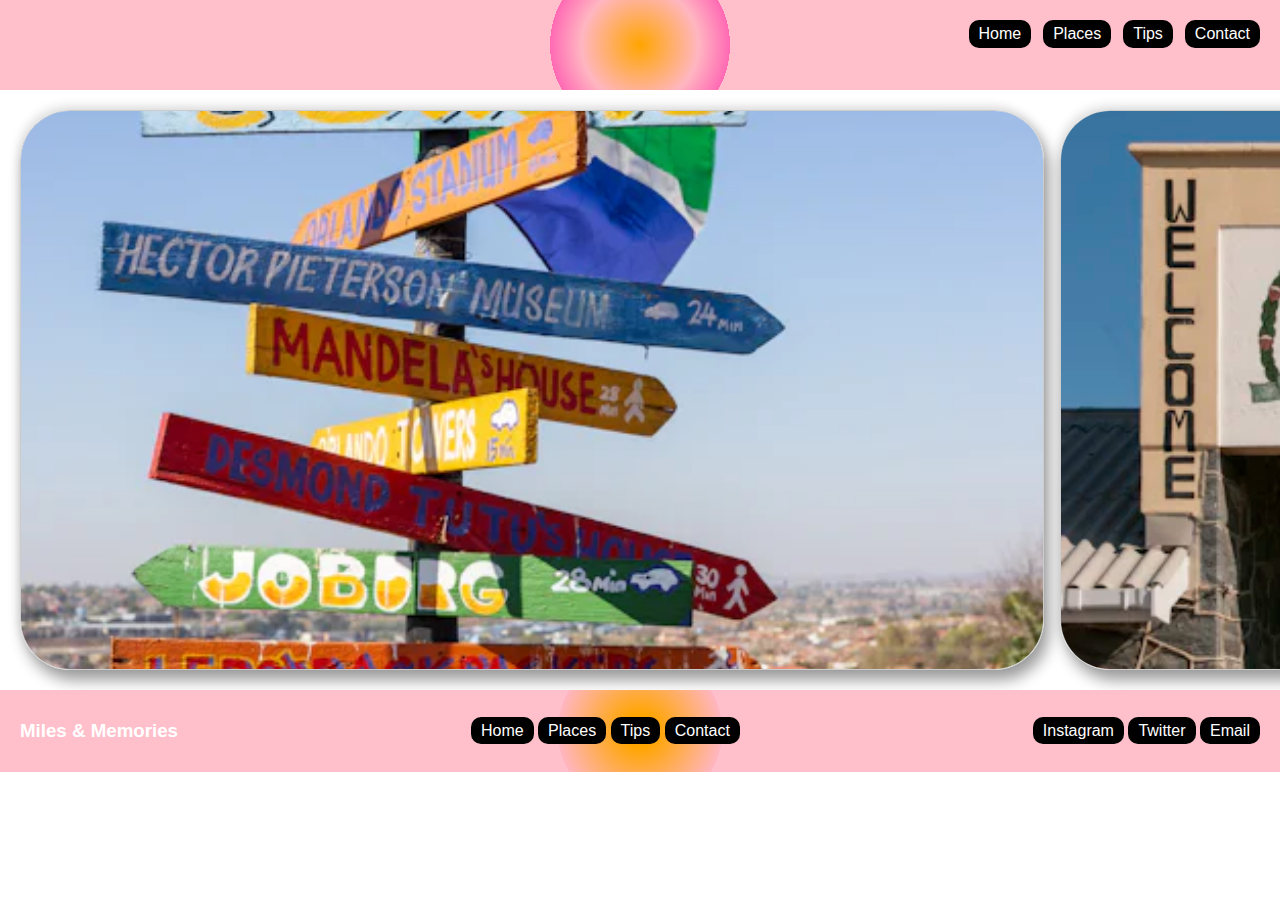
<file: places.html>
<!DOCTYPE html>
<html lang="en">
<head>
    <link href="style.css" rel="stylesheet"/>
    <title>Personal Traveller Blog</title>
    <meta charset="utf-8">
    <meta name="viewport" content="width=device-width, initial-scale=1.0">
</head>
<body>
    <header class="header"> 
        <nav class="nav-links">
            <a href="index.html">Home</a>
            <a href="places.html">Places</a>
            <a href="tips.html">Tips</a>
            <a href="contact.html">Contact</a>
        </nav>
    </header>
    
    <ul class="container-block">
        <li>
            <img src="images/vilakazi.webp" alt="Vilakazi street">
            <div class="content">
                <span>
                   <h1>Soweto, South Africa</h1>
                        <h2>Where My Journey Began</h2>
                            <p>On a golden Sunday - music from a shebeen, kids chasing a soccer ball, braai smoke hugging me like home. This is where my story began.</p>

                        <h3>Highlights:</h3>
                            <p><strong>Vilakazi Street & Mandela House:</strong> Outside Mandela House, history felt close. On this street of legends, I saw how change starts in everyday homes.</p>

                            <p><strong>Hector Pieterson Museum:</strong> Quiet but powerful. That photo of Hector isn’t just history, it’s sacrifice. I left with tears and deep gratitude.</p>

                            <p><strong>Orlando Towers:</strong> Bright, bold, and buzzing with energy. I didn’t jump (yet!), but it’s where art, thrill, and community collide.</p>

                            <p><strong>Kasi Food:</strong> Soweto tastes like shisanyama, kota crunch, and sweet amagwinya. I shared pap and grilled meat with strangers who became friends.</p>


                    </span>
                </div>
            </li>
    
                
    <li>
        <img src="images/prison.webp">
        <div class="content">
            <span>
                <h1>Cape Town, South Africa</h1>
                    <h2>Cape Town: Where Mountains Meet the Sea</h2>
                        <p>The first time I saw Table Mountain rising above the city, it felt like a painting had come to life. Mornings started with sea spray drifting along the promenade, afternoons with markets alive with color, and evenings when the mountain turned gold in the sunset. Cape Town isn’t just beautiful, it feels like the earth is showing off.</p>
        
                    <h3>Highlights:</h3>
                            <p><strong>Table Mountain:</strong> Taking the cable car up, the world opened beneath me, ocean, city, vineyards, all in one sweep. The silence at the top is humbling, like the mountain asks you to pause.</p>
                           <p><strong>Robben Island:</strong> Standing in Nelson Mandela’s cell, I felt the weight of resilience. The guide, once a former prisoner, told stories not from history books, but from his own memory.</p>
                            <p><strong>Cape Point:</strong> Where two oceans meet - the wind wild, the cliffs dramatic. I remember holding onto my hat and laughing as the sea roared below.</p>
                            <p><strong>Kalk Bay & Food Markets:</strong> Fresh fish by the harbor, a street musician playing saxophone, kids diving off the pier. Food in Cape Town always came with music and conversation.</p>
    
            </span>
        </div>
        
            
            
    <li>  
        <img src="images/parri.webp">
        <div class="content">
            <span>
                <h1>Paris, France</h1>
                    <h2>Paris: A City That Teaches You to Slow Down</h2>
                        <p>Paris wasn’t about rushing through monuments, it was about pausing. Sipping coffee at a tiny café, watching the Seine shimmer at dusk, hearing a violinist play near the Pont Neuf. Paris made me realize travel isn’t a checklist,  it’s about presence.</p>
    
                    <h3>Highlights:</h3>
                            <p><strong>Eiffel Tower at Night:</strong> I’ll never forget when the lights sparkled - the crowd gasped, strangers smiled at each other. Magic shared by everyone.</p>
                            <p><strong>Louvre & Mona Lisa:</strong> The art was overwhelming, but what stayed with me was a quiet corner where I found a painting I didn’t know, and fell in love with it.</p>
                            <p><strong>Montmartre:</strong> Artists sketching in the square, narrow streets lined with bakeries, the climb up to Sacré-Cœur with Paris stretched beneath me.</p>
                           <p><strong>Food Moments:</strong> Croissants that flaked into my lap, escargot shared nervously, macarons too pretty to eat but too delicious not to.</p>
    
                </span>
            </div>
            
    <li>  
        <img src="images/bangk.webp">
        <div class="content">
            <span>
                <h1>Bangkok, Thailand</h1>
                    <h2>Bangkok: Chaos, Colors, and Hidden Calm</h2>
                        <p>Bangkok hit me with its energy from the moment I landed - tuk-tuks weaving, street stalls sizzling, neon lights flickering against golden temples. Yet in the middle of the chaos, I found stillness, a monk chanting softly inside Wat Pho as the city roared outside.</p>
    
                    <h3>Highlights:</h3>
                            <p><strong>Grand Palace & Wat Phra Kaew:</strong> Walking through gold-covered spires felt like stepping into a dream. The detail, the devotion, overwhelming and humbling.</p>
                            <p><strong>Floating Markets:</strong> Boats piled with mangoes, spices, steaming noodles. I ate pad thai from a bowl passed over water, the taste stays with me.</p>
                            <p><strong>Khao San Road:</strong> Wild, loud, colorful - backpackers, street music, fried scorpions (yes, I tried one). At night it felt like the whole world had gathered on one street.</p>
                            <p><strong>Hidden Calm:</strong> An evening boat ride on the Chao Phraya River - lanterns reflecting on the water, temples glowing, the city softened.</p>

            </span>
        </div>
        </ul>
    </body>
    
    <footer>
    <div class="footer-container">
    <div class="footer-logo">
      <h3>Miles & Memories</h3>
    </div>
    <div class="footer-links">
      <a href="index.html">Home</a>
      <a href="places.html">Places</a>
      <a href="tips.html">Tips</a>
      <a href="contact.html">Contact</a>
    </div>
    <div class="footer-social">
      <a href="#">Instagram</a>
      <a href="#">Twitter</a>
      <a href="mailto:hello@milesandmemories.com">Email</a>
    </div>
  </div>    
</footer>
</html>
</file>
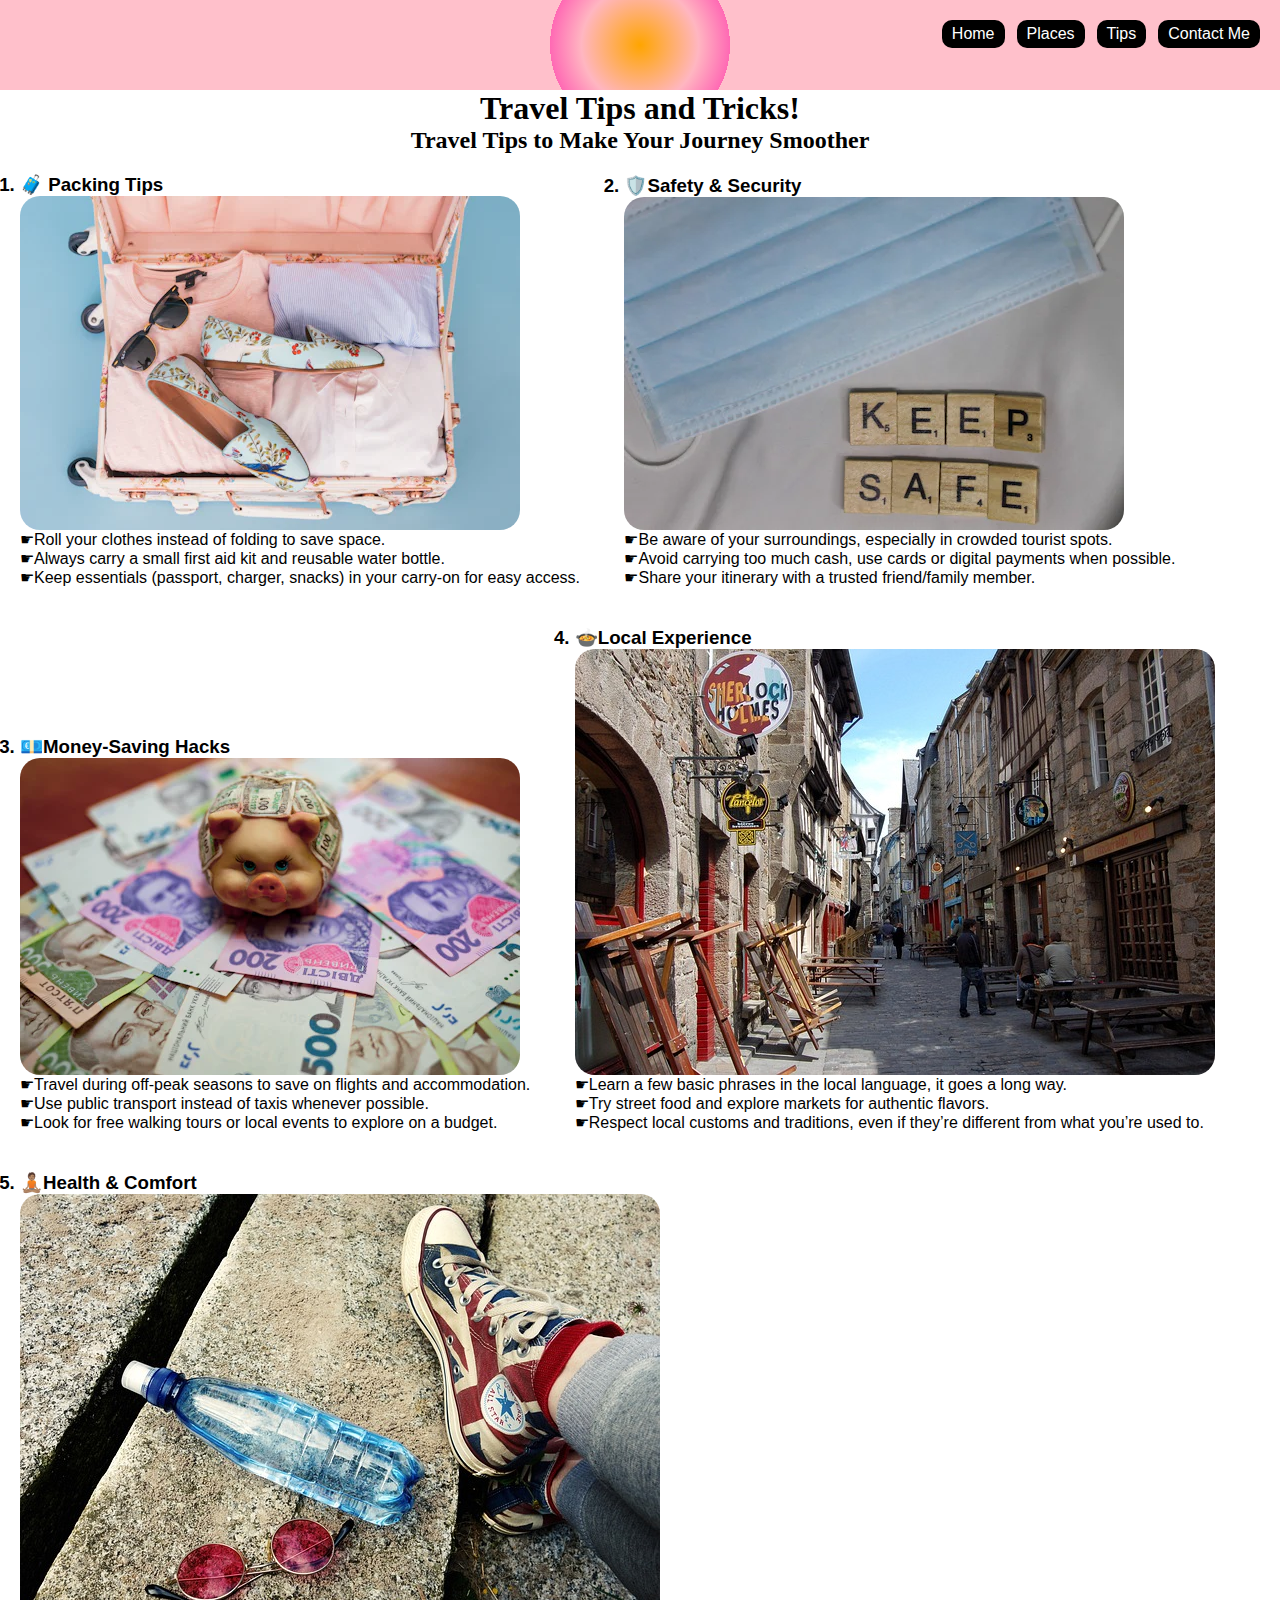
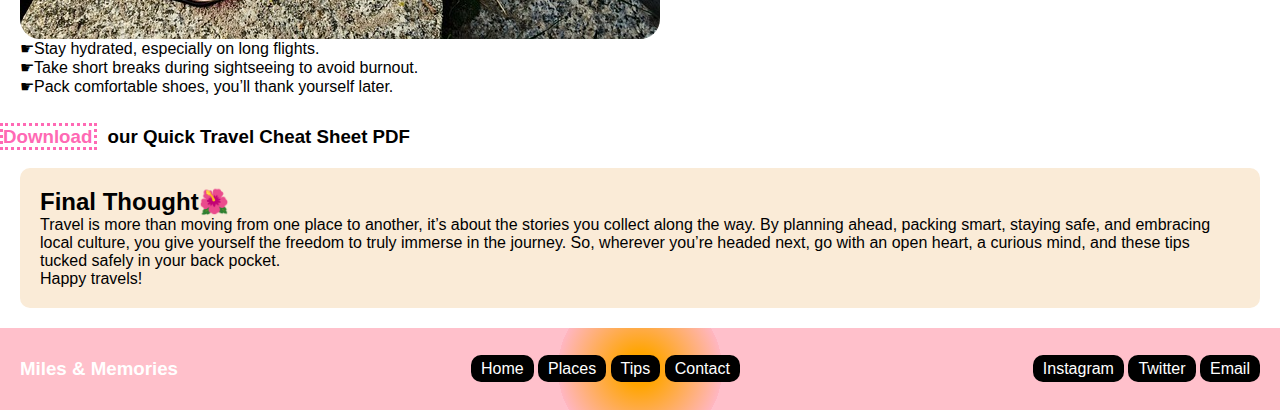
<file: tips.html>
<!DOCTYPE html>
<html lang="en">
<head>
    <link href="style.css" rel="stylesheet"/>
    <title>Personal Traveller Blog</title>
    <meta charset="utf-8">
    <meta name="viewport" content="width=device-width, initial-scale=1.0">
</head>
<body>
    <header class="header"> 
        <nav class="nav-links">
            <a href="index.html">Home</a>
            <a href="places.html">Places</a>
            <a href="tips.html">Tips</a>
            <a href="contact.html">Contact Me</a>
        </nav>
    </header>
        <h1 class="headings2">Travel Tips and Tricks!</h1>
        <h2 class="headings2">Travel Tips to Make Your Journey Smoother</h2>

    <ol all-tips>
        <div class="tips">
        <h3><li>🧳 Packing Tips</li></h3>
            <img src="images/packing.webp" alt="Packing luggage">
            <ul class="points">
                <p>☛Roll your clothes instead of folding to save space.</p>
                <p>☛Always carry a small first aid kit and reusable water bottle.</p>
                <p>☛Keep essentials (passport, charger, snacks) in your carry-on for easy access.</p>
            </ul>
            </div>
        
        <div class="tips">
        <h3><li>🛡️Safety & Security</li></h3>
            <img src="images/safety.webp" alt="Letters writen 'Keep safe'.">
            <ul class="points">
                <p>☛Be aware of your surroundings, especially in crowded tourist spots.</p>
                <p>☛Avoid carrying too much cash, use cards or digital payments when possible.</p>
                <p>☛Share your itinerary with a trusted friend/family member.</p>
            </ul>
        </div>
            
        
        <div class="tips">
        <h3><li>💶Money-Saving Hacks</li></h3>
            <img src="images/money-saving.webp" alt="Pink piggy bank sorrounded by notes.">
            <ul class="points">
                <p>☛Travel during off-peak seasons to save on flights and accommodation.</p>
                <p>☛Use public transport instead of taxis whenever possible.</p>
                <p>☛Look for free walking tours or local events to explore on a budget.</p>
            </ul>
        </div>
            
        
        <div class="tips">
        <h3><li>🍲Local Experience</li></h3>
            <img src="images/local-exp.jpg" alt="Buidings.">
            <ul class="points">
                <p>☛Learn a few basic phrases in the local language, it goes a long way.</p>
                <p>☛Try street food and explore markets for authentic flavors.</p>
                <p>☛Respect local customs and traditions, even if they’re different from what you’re used to.</p>
            </ul>
        </div>
        
        
        <div class="tips">
        <h3><li>🧘🏽Health & Comfort</li></h3>
            <img src="images/health.jpg" alt="A photo showing shoes, a water bottle and sunglasses.">
            <ul class="points">
                <p>☛Stay hydrated, especially on long flights.</p>
                <p>☛Take short breaks during sightseeing to avoid burnout.</p>
                <p>☛Pack comfortable shoes, you’ll thank yourself later.</p>
            </ul>
        </div>
    </ol>
    
    
    
    <h3>
  <p class="download">
    <a href="travel-cheat-sheet.pdf." download="MilesAndMemories_CheatSheet.pdf">
      Download</a> our Quick Travel Cheat Sheet PDF
    
  </p>
</h3>

    
    <div class="final">
        <h2>Final Thought🌺</h2>
            <p>Travel is more than moving from one place to another, it’s about the stories you collect along the way. By planning ahead, packing smart, staying safe, and embracing local culture, you give yourself the freedom to truly immerse in the journey. So, wherever you’re headed next, go with an open heart, a curious mind, and these tips tucked safely in your back pocket.</p>
            <p>Happy travels! </p>
    </div>
</body>
    <footer>
    <div class="footer-container">
    <div class="footer-logo">
      <h3>Miles & Memories</h3>
    </div>
    <div class="footer-links">
      <a href="index.html">Home</a>
      <a href="places.html">Places</a>
      <a href="tips.html">Tips</a>
      <a href="contact.html">Contact</a>
    </div>
    <div class="footer-social">
      <a href="#">Instagram</a>
      <a href="#">Twitter</a>
      <a href="mailto:hello@milesandmemories.com">Email</a>
    </div>
  </div>    
</footer>
</html>
</file>
<file: style.css>
body {
    margin: 0px;
    background: #fff;;
    font-family: sans-serif;
    height: 100vh;
    justify-content: center;
    align-items: center;
}


#hero-header {
    height: 100vh;
    background: radial-gradient(circle closest-side at center, orange 10%, #FFB6C1 40%, #FF69B4 70%, pink 100%);
    padding-top: 20px;
    margin: 0px;
}

.header {
    background: radial-gradient(circle closest-side at center, orange 0%, #FFB6C1 130%, #FF69B4 200%, pink 100%);
    height: 10vh;
    padding: 20px 20px;
    margin: 0px;
}

.nav-links {
    display: flex;
    gap: 12px;
    list-style: none;
    margin: 0px;
    padding: 0px;
    text-align: right; 
    float: right;
}

.all-places {
    margin-top: 10px;
    
}
.nav-links a {
    color: #fff;
    font-size: 16px;
    padding: 5px  10px;
    text-decoration: none;
    border-radius: 10px;
    background-color: black;   
}

.nav-links a:hover{
    background: darksalmon;
    color: black;
}

.headings {
    text-align: center;
    padding-top: 250px;
    font-family: 'Pacifico', cursive;  
}

.sec1 {
    padding-top: 40px;
}
.cta-button {
    text-align: center;
    padding: 12px 24px;
    background-color: #FF69B4;
    color: white;
    border: none;
    border-radius: 8px;
    text-decoration: none;
    font-weight: bold;
    transition: background-color 0.3s ease;
}

.cta-button:hover {
  background-color: #FE4164;
}

html {
  scroll-behavior: smooth;
}

section{
    padding-top: 30px;
}

.image {
    width: 500px;
    height: 500px;
    max-width: 100%;
    display: block;
    border-radius: 50%;
    margin-left: auto;
    margin-right: auto;
    object-fit: cover;
    border: 4px solid #FF69B4;
}

.about-me {
    text-align: center;
    margin: auto;
    background-color: floralwhite;
    border-radius: 10px;
    margin-top: 10px;
}

.image-blocks {
  display: grid;
  grid-template-columns: repeat(auto-fit, minmax(280px, 1fr));
  gap: 30px;
}

.images img {
  width: 100%;
  border-radius: 10px;
  box-shadow: 0 2px 10px rgba(0,0,0,0.1);
}

.images figcaption {
  padding: 10px;
  background-color: #fff0f5;
  border-radius: 8px;
  margin-top: 8px;
}

.read-more {
    margin-top: 10px;
}

.read-more a{
    color: #fff;
    font-size: 16px;
    padding: 5px  10px;
    text-decoration: none;
    border-radius: 10px;
    background-color: black;   
}

.read-more a:hover{
     background: darksalmon;
    color: black;
}


.map {
    padding-left: 20px; 
}

#map {
    margin-left: auto;
    margin-right: auto;
    height: 500px; 
    width: 70%;
    border: 3px solid #FF69B4; 
    border-radius: 12px;
    box-shadow: 0 4px 12px rgba(0, 0, 0, 0.2);
    overflow: hidden;
}


#map:hover {
  box-shadow: 0 4px 8px pink;
  transform: scale(1.02);
  transition: all 0.3s ease;
}

.all-places a{
    color: #fff;
    font-size: 16px;
    padding: 5px  10px;
    text-decoration: none;
    border-radius: 10px;
    background-color: black; 
}

.all-places a:hover{
    background: darksalmon;
    color: black;
}

.all-places {
    text-align: justify;
}


.travel {
    padding-top: 20px;
    
}
.tips-container {
  display: flex;  
  flex-wrap: wrap;
  gap: 20px; 
}

.tip-card {
  flex: 1 1 200px;  
  background-color: bisque;
  padding: 20px;
  border-radius: 12px;
  box-shadow: 0 4px 8px rgba(0,0,0,0.1);
  transition: transform 0.2s;
}

.tip-card:hover {
  transform: translateY(-10px); 
}

.more-tips {
    margin-top: 10px;
    margin-bottom: 10px;
}

.more-tips a{
    color: #fff;
    font-size: 16px;
    padding: 5px  10px;
    text-decoration: none;
    border-radius: 10px;
    background-color: black;
}

.more-tips a:hover{
    background: darksalmon;
    color: black;
}

footer {
  background: radial-gradient(circle closest-side at center, orange 40%, #FFB6C1 200%, #FF69B4 150%, pink 100%);
  color: #fff;
  padding: 30px 20px;
  text-align: center;
}

.footer-container {
  display: flex;
  justify-content: space-between;
  flex-wrap: wrap;
  gap: 20px;
  align-items: center;
}

.footer-links a,
.footer-social a {
  color: #fff;
    font-size: 16px;
    padding: 5px  10px;
    text-decoration: none;
    border-radius: 10px;
    background-color: black;
  transition: color 0.2s;
}

.footer-links a:hover,
.footer-social a:hover {
   background: darksalmon;
    color: black;
}

@media (max-width: 768px) {
  .footer-container {
    flex-direction: column;
  }
}

/* PLACES PAGE */
* {
  box-sizing: border-box;
  margin: 0;
  padding: 0;
}

.container-block {
  width: 100%;
  display: flex;
  flex-direction: row;           /* Horizontal layout */
  justify-content: flex-start;
  gap: 16px;
  height: 600px;                
  overflow-x: auto; 
    /* Enables horizontal scroll */
  padding: 20px;
  list-style: none;
  scroll-snap-type: x mandatory;
}

.container-block:hover {
  gap: 0;
}

.container-block li {
  position: relative;
  overflow: hidden;
  flex: 0 0 90vw;            
  max-width: 80vw;
  height: 100%;
  border-radius: 50px;
  border: 1.2px solid #ccc;
  box-shadow: 5px 10px 15px rgba(0, 0, 0, 0.4),
              -2px -5px 10px rgba(0, 0, 0, 0.1);
  scroll-snap-align: center;
  transition: transform 0.3s ease;
  
}

.container-block li:hover {
  transform: scale(1.05);
  z-index: 10;
}

.container-block li img {
  position: absolute;
  top: 50%;
  left: 50%;
  transform: translate(-50%, -50%);
  width: 100%;
  height: 100%;
  object-fit: cover;
  transition: 0.3s ease;
}

.container-block li,
.container-block img {
  transition: 0.3s;
}

.container-block li .content {
  position: absolute;
  top: 0;
  left: 0;
  right: 0;
  bottom: 0;
  z-index: 1;
  color: #fff;
  padding: 15px;
  background: linear-gradient(
    0deg,
    rgba(0, 0, 0, 0.7) 10%,
    rgba(255, 255, 255, 0) 100%
  );
  opacity: 0;
  visibility: hidden;
  transition: 1.5s ease;
  overflow-y: auto;              /* Allows scrolling if content overflows */
}

.container-block li:hover .content {
  opacity: 1;
  visibility: visible;
}

.container-block li .content span {
  position: absolute;
  z-index: 3;
  left: 60%;
  bottom: 0px;
  transform: translateX(-50%) scale(0.85);  /* Shifts the span left by 50% of its own width to center it at 60%,
     and slightly scales it down for a subtle, elegant effect */
  visibility: hidden;
  opacity: 0;
  text-align: center;
  width: 120%;
  transition: 0.3s ease;
}

.container-block li:hover span {
  transform: translateX(-50%) scale(1);
  opacity: 1;
  visibility: visible;
}

.container-block h1 {
  font-weight: 500;
  font-size: 30px;
  line-height: 1.2;
  margin-bottom: 8px;
  white-space: nowrap;
  color: #eee;
}

.container-block h2 {
  font-weight: 400;
  font-size: 20px;
  line-height: 1.2;
  margin-bottom: 8px;
  white-space: nowrap;
  color: #eee;
}


.container-block p {
  color: #ddd;
  font-size: 14px;
  width: 100%;
  margin-bottom: 6px;
}

.scroll-down {
  position: absolute;
  bottom: 10px;
  right: 20px;
  z-index: 5;
  background: rgba(255, 192, 203, 0.8); 
  border: none;
  border-radius: 50%;
  padding: 10px;
  font-size: 18px;
  color: #fff;
  cursor: pointer;
  box-shadow: 0 2px 6px rgba(0,0,0,0.3);
  transition: background 0.3s ease;
}

.scroll-down:hover {
  background: rgba(255, 182, 193, 1);
}


/* TIPS PAGE */

.tips {
    display: inline-block;
    padding: 20px;
    border-radius: 10px;
}


.tips img {
    border-radius: 20px;
    max-width: 100%;
    display: block;
}

}

.points {
    text-align: justify;
    background-color: antiquewhite;
    border-radius: 10px;
}
.download a {
    text-decoration: none;
    color: hotpink;
    border: 3px dotted #FF69B4;
    margin-right: 5px;
    padding-right: 2px;
}

.download {
    margin-top: 10px;
    margin-bottom: 10px;
}

.headings2 {
    text-align: center;
    font-family: 'Pacifico', cursive;
}

.final {
    padding: 20px;
    background-color: antiquewhite;
    border-radius: 10px;
    margin: 20px;
}

/* CONTACT */

.comment {
  background-color: #fff0f5;
  border-left: 4px solid #ffb6c1;
  padding: 1rem;
  margin-bottom: 1rem;
  border-radius: 8px;
  position: relative;
  opacity: 0;
  transform: translateY(10px);
  transition: opacity 0.6s ease, transform 0.6s ease;
}

.comment.fade-in {
  opacity: 1;
  transform: translateY(0);
}

.timestamp {
  display: block;
  margin-top: 0.5rem;
  font-size: 0.8rem;
  color: #999;
  text-align: right;
}

/* Main container */
main {
  padding: 40px 20px;
  max-width: 900px;
  margin: auto;
  font-family: 'Segoe UI', sans-serif;
  background: linear-gradient(to bottom right, #fff0f5, #ffe4e1);
  color: #333;
}

/* Section heading and intro text */
main h2 {
  color: #d6336c;
  font-size: 1.8em;
  margin-bottom: 10px;
}

main p {
  font-size: 1em;
  margin-bottom: 30px;
}

/* Layout container */
.connect-container {
  display: flex;
  flex-wrap: wrap;
  gap: 40px;
}

/* Contact Info box */
.connect-left {
  flex: 1;
  min-width: 250px;
  background-color: #fff0f5;
  padding: 20px;
  border-radius: 10px;
  box-shadow: 0 4px 8px rgba(0,0,0,0.05);
}

.connect-left h3 {
  color: #d6336c;
  margin-bottom: 10px;
}

.connect-left p {
  margin: 8px 0;
  font-size: 0.95em;
}

/* Comments Section */
.comments-section {
  flex: 2;
  min-width: 300px;
  background-color: #ffffff;
  padding: 20px;
  border-radius: 10px;
  box-shadow: 0 4px 8px rgba(0,0,0,0.05);
}

.comments-section h2 {
  color: #d6336c;
  margin-bottom: 15px;
}

/* Form styling */
#commentForm input,
#commentForm textarea {
  width: 100%;
  padding: 10px;
  margin-bottom: 10px;
  border: 1px solid #ffc0cb;
  border-radius: 5px;
  font-size: 1em;
}

#commentForm button {
  background-color: #ff69b4;
  color: white;
  border: none;
  padding: 10px 20px;
  border-radius: 20px;
  cursor: pointer;
  transition: background-color 0.3s ease;
}

#commentForm button:hover {
  background-color: #ff85c1;
}

/* Comments list */
#commentsList .comment {
  background-color: #fff0f5;
  border-left: 4px solid #ff69b4;
  padding: 10px 15px;
  margin-top: 10px;
  border-radius: 8px;
  opacity: 0;
  transform: translateY(10px);
  transition: opacity 0.6s ease, transform 0.6s ease;
}

#commentsList .comment.fade-in {
  opacity: 1;
  transform: translateY(0);
}

#commentsList .comment strong {
  color: #d6336c;
}

/* Responsive layout */
@media (max-width: 768px) {
  .connect-container {
    flex-direction: column;
  }
}

.edit-btn {
  background-color: #e0bbd3;
  color: #6a1b4d;
  border: 1px solid #d48ab2;
  padding: 5px 10px;
  border-radius: 15px;
  font-size: 0.9em;
  cursor: pointer;
  margin-right: 10px;
  margin-top: 8px;
  transition: background-color 0.3s ease;
}

.edit-btn:hover {
  background-color: #f3cce3;
}

.delete-btn {
  background-color: #ffe4e1;
  color: #d6336c;
  border: 1px solid #ffb6c1;
  padding: 5px 10px;
  border-radius: 15px;
  font-size: 0.9em;
  cursor: pointer;
  margin-top: 8px;
  transition: background-color 0.3s ease;
}

.delete-btn:hover {
  background-color: #ffccd5;
}
</file>
